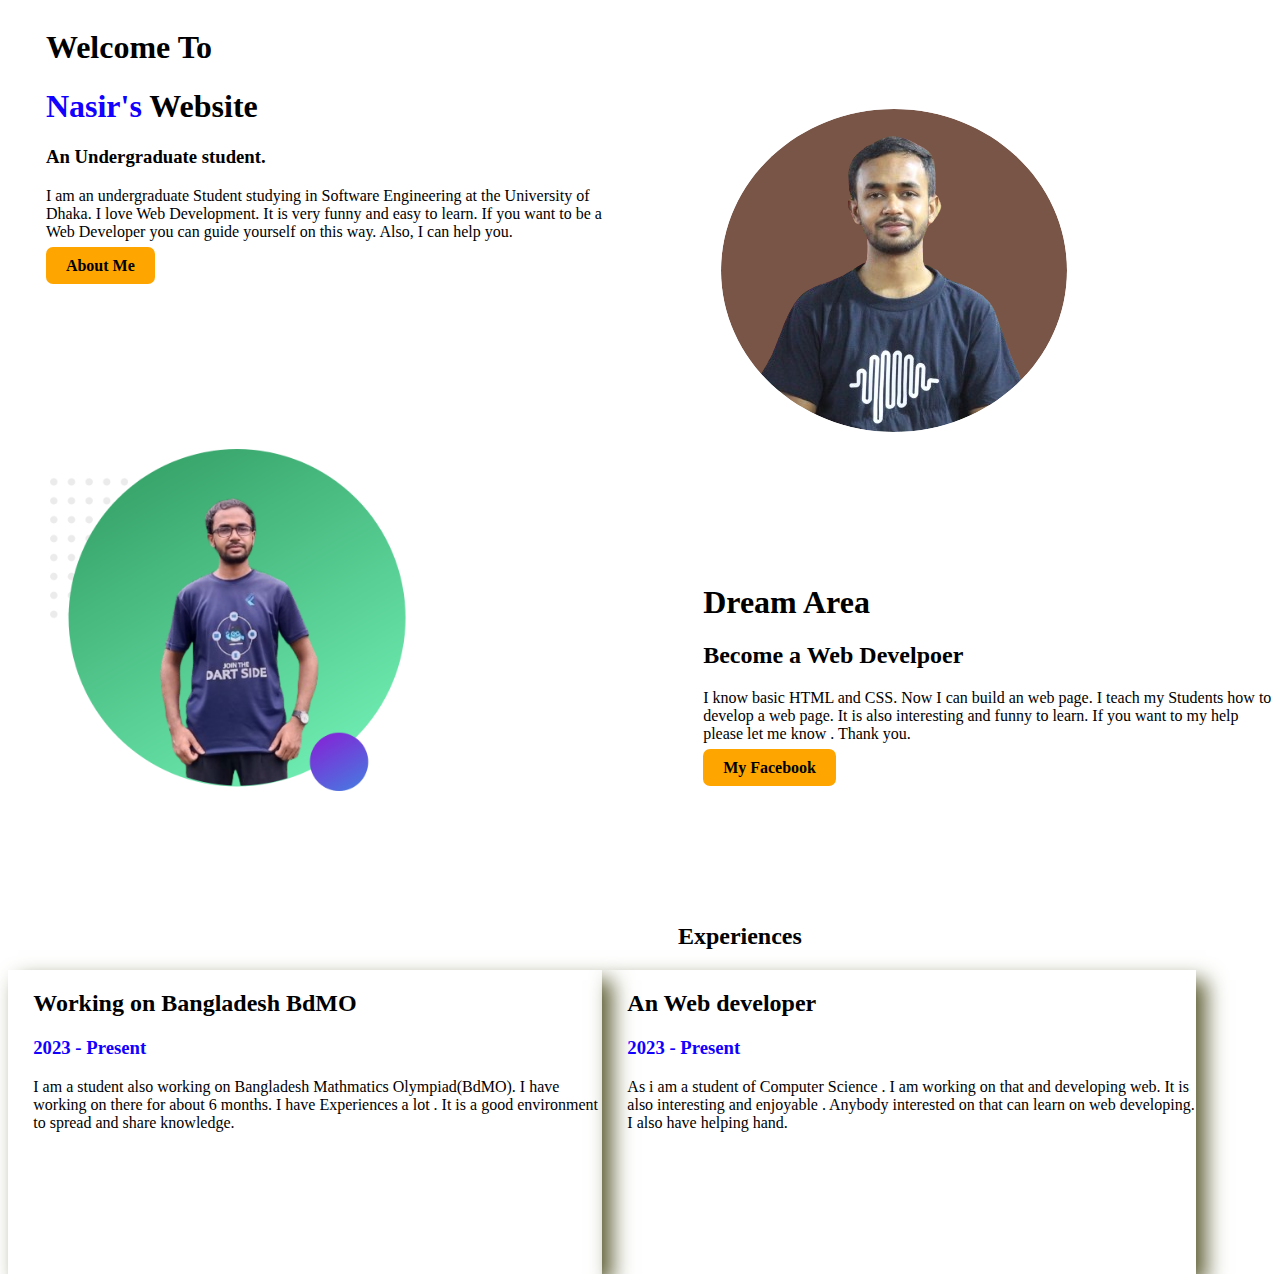
<file: index.html>
<!DOCTYPE html>
<html lang="en">

<head>
    <meta charset="UTF-8">
    <meta name="viewport" content="width=device-width, initial-scale=1.0">
    <title>Nasir's Website</title>
    <link rel="stylesheet" href="style.css">
    <link rel="shortcut icon" href="images/nasirpic2.png" type="image/x-icon">
</head>

<body>
    <section class="top-banner">
        <div class="half-part">
            <!-- Text content on the left side -->
            <h1>Welcome To</h1>
                <h1><span class="text-highlight">Nasir's</span> Website</h1>
                <h3>An Undergraduate student.</h3>
                <p>I am an undergraduate Student studying in Software Engineering at the University of Dhaka. I love Web Development. It is very funny and easy to learn. If you want to be a Web Developer you can guide yourself on this way. Also, I can help you.</p>
            <a class="link-button" target="_blank" href="https://www.linkedin.com/in/nasir-uddin-2a6498269/"> About Me</a>
        </div>

        <div class="half-part-second">
            <img src="images/nasirpic1.png" alt="nasir's photo">
        </div>
    </section>
    <section class="second_part">
        <div class="half-part">
            <img src="images/nasir pic sera.png" alt="nasir's photo">
        </div>
        <div class="half-part-second">
            <h1>Dream Area</h1>
            <h2>Become a Web Develpoer</h2>
            <p>I know basic HTML and CSS. Now I can build an web page. I teach my Students how to develop a web page. It is also interesting and funny to learn. If you want to my help please let me know . Thank you.</p>
            <a class="link-button" target="_blank" href="https://www.facebook.com/profile.php?id=100016306119030">My Facebook</a>
            
        </div>
            
        
    </section>

    <section class="Experiences">
        <h2 class="left-side">Experiences</h2>
        <div id="bdmo" class="half-part-second single-experience">
            <h2>Working on Bangladesh BdMO</h2>
            <h3 class="text-highlight">2023 - Present </h3>
            <p>I am a student also working on Bangladesh Mathmatics Olympiad(BdMO). I have working on there for about 6 months. I have Experiences a lot . It is a good environment to spread and share knowledge.</p>

        </div>

        <div class="half-part-second single-experience">
            <h2>An Web developer</h2>
            <h3 class="text-highlight">2023 - Present</h3>
            <p>As i am a student of Computer Science . I am working on that and developing web. It is also interesting and enjoyable . Anybody interested on that can learn on web developing. I also have helping hand.</p>

        </div>
    </section>
    
</body>

</html>
</file>
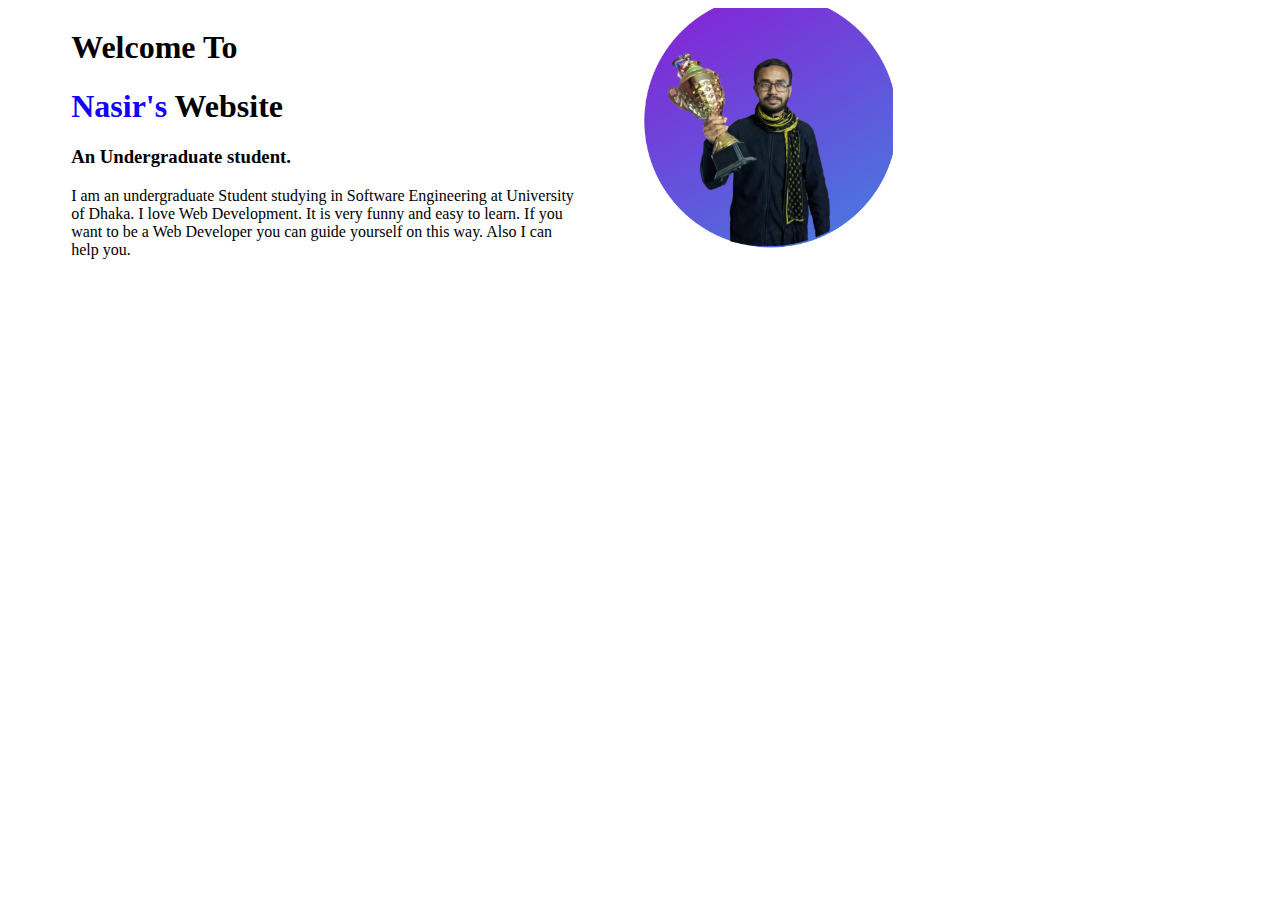
<file: MyWeb/index.html>
<!DOCTYPE html>
<html lang="en">
<head>
    <meta charset="UTF-8">
    <meta name="viewport" content="width=device-width, initial-scale=1.0">
    <title>Document</title>
    <link rel="stylesheet" href="style.css">
</head>

<body>
    <section>
        <div class="half-part">
            <h1>Welcome To</h1>
            <h1><span class="text-highlight">Nasir's</span> Website</h1>
 
       
           <h3>An Undergraduate student.</h3>
           <p>I am an undergraduate Student studying in Software Engineering at University of Dhaka. I love Web Development. It is very funny and easy to learn. If you want to be a Web Developer you can guide yourself on this way. Also I can help you.</p>

      </div>

         <div class="half-part">
             <img src="images/frofile1nasir.png"alt="nasir's photo">
           </div>

    </section>

    
</body>
</html>
</file>
<file: style.css>
.text-highlight {
    color: rgb(17, 0, 255);
}

.half-part {
    width: 45%;
    float: left;
    margin-left: 1%;
    margin-right: 5%;
    padding-left: 2%;
    padding-bottom: 10%;
}

.half-part img {
    width: 75%;
    height: 50%;
    float: left; 
    padding-left: -50%;
    margin-top: -20%;
   /* float: right;
   margin-right: 20%;
   margin-top: 1%; */
}

.half-part-second{
    width: 45%;
    float: left;
    margin-left: 0%;
    padding-left: 2%;
    padding-bottom: 10%;

}



.link-button{
    color: rgb(0, 0, 0);
    background-color: orange;
    text-decoration: none;
    padding: 10px 20px;
    border-radius: 7px;
    font-weight: bold


} 

.single-experience{
    box-shadow: 10px 10px 20px rgb(95, 95, 54);
    border: radious 10px; 
    height: 20%;

    
}
#dbmo{
    border-left: 10px solid;
   
    
}
.left-side{
    float: left;
}
footer p{
    text-align: center;
}
</file>
<file: MyWeb/style.css>
.text-highlight{
    color: rgb(17, 0, 255);
}

.half-part{
    width: 40%;
    float: left;
    margin-left:3%;
    padding-left: 2%;
}
.half-part img{
    width: 50%;

}
</file>
